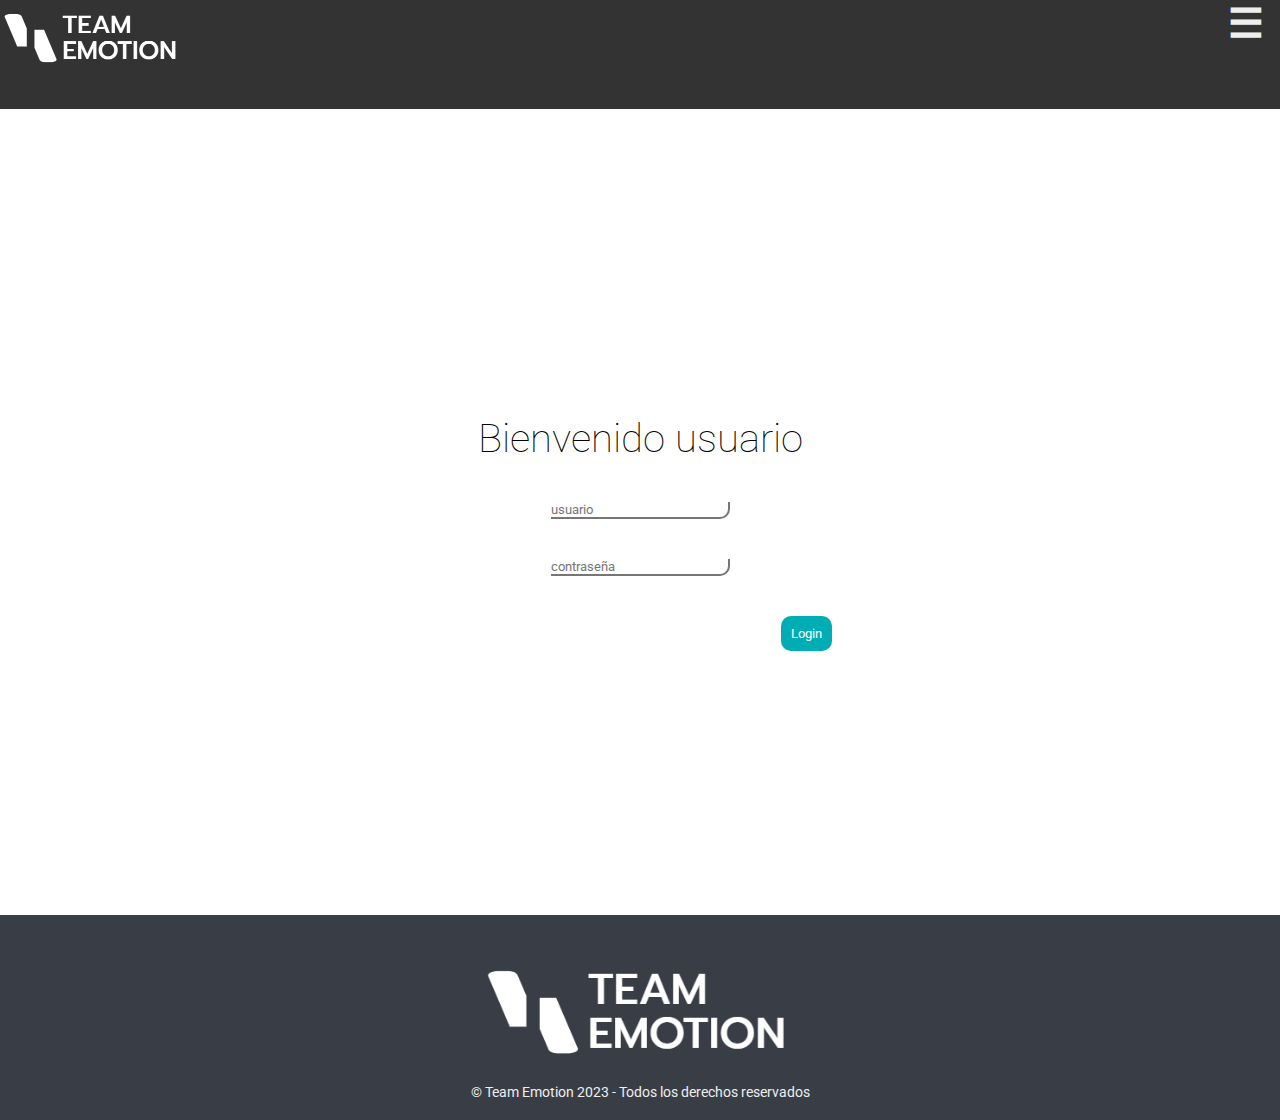
<file: index.html>
<!DOCTYPE html>
<html lang="en">
<head>
    <meta charset="UTF-8">
    <meta name="viewport" content="width=device-width, initial-scale=1.0">
    <title>Login</title>
    <link rel="stylesheet" href="./css/style.css">
    <link rel="preconnect" href="https://fonts.googleapis.com">
    <link rel="preconnect" href="https://fonts.gstatic.com" crossorigin>
    <link href="https://fonts.googleapis.com/css2?family=Roboto&display=swap" rel="stylesheet">
</head>
<body>
    <nav>
        <div class="navbar-container">
            <div class="logo">
                <a href="index.html"><img src="./assets/img/logoDesign.png" alt="logo empresa"></a>
            </div>
            <div class="menu">
                <a class="login" href="./index.html">LOGIN</a>
            </div>
        </div>
        <div class="menu-icon" onclick="toggleMenu()">
            <span class="bigmac">&#9776;</span>
        </div>
    </nav>
    <section id="login">
        <h1>Bienvenido usuario</h1>
        <form action="./team.html">
            <input id="user" placeholder="usuario">
            <input id="password"placeholder="contraseña" type="password">
           <input type="submit" value="Login">
        </form>
    </section>
    <footer>
        <div class="container-footer">
            <div class="social-media">
            </div>
            <img src="./assets/img/logoDesign.png" alt="">
            <p>&copy; Team Emotion 2023 - Todos los derechos reservados</p>
        </div>
    </footer>
</body>
<script src="./js/app.js"></script>
</html>
</file>
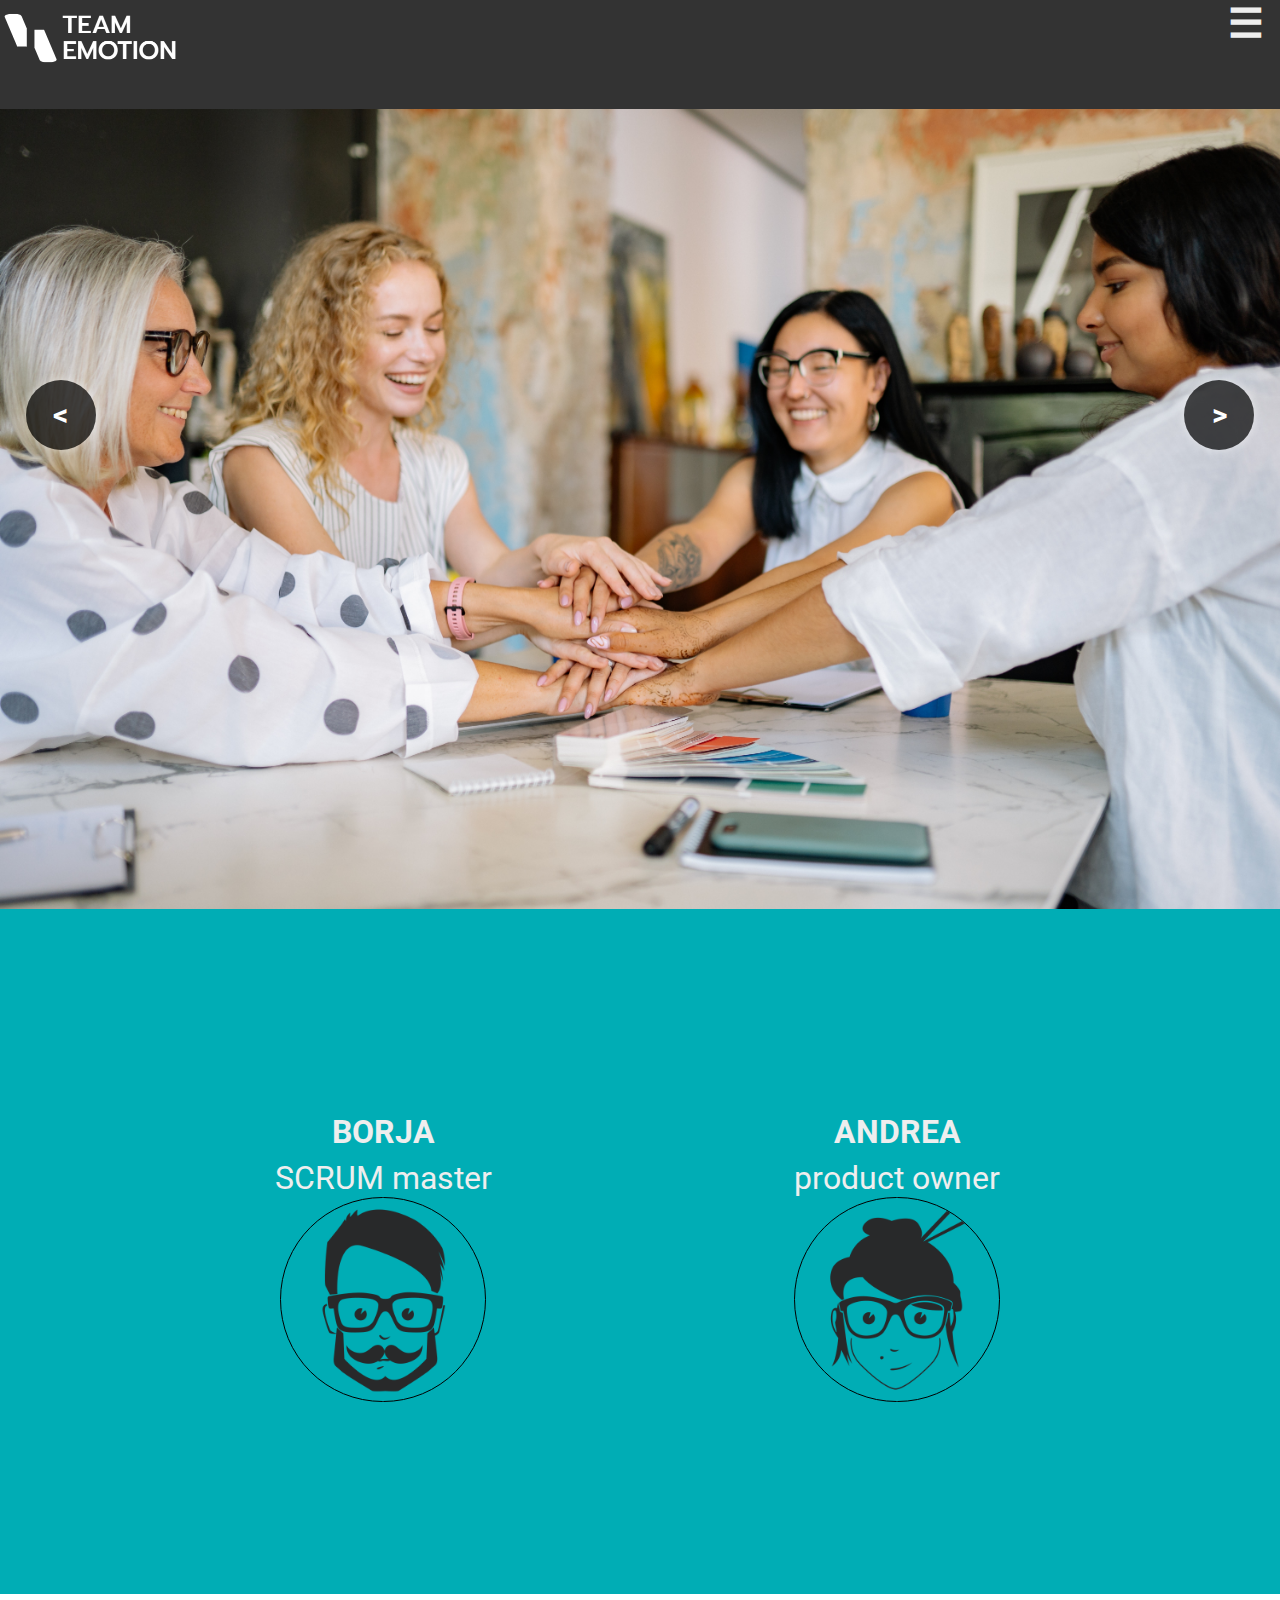
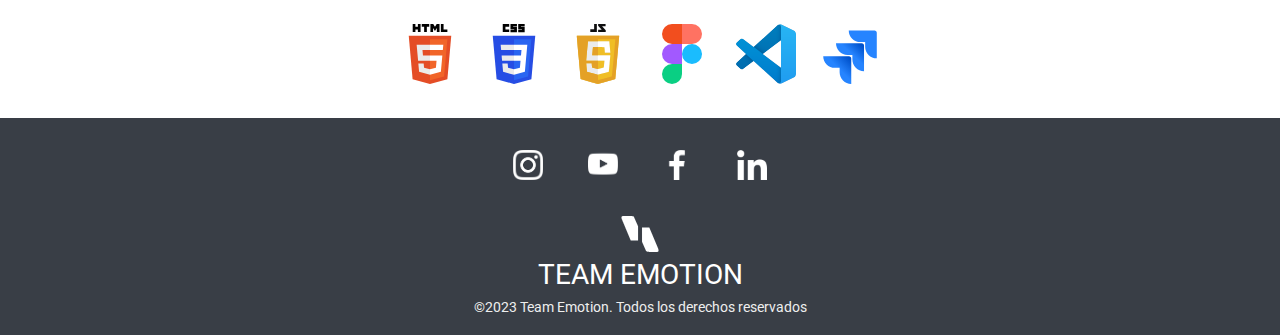
<file: team.html>
<!DOCTYPE html>
<html lang="en">
<head>
    <meta charset="UTF-8">
    <meta name="viewport" content="width=device-width, initial-scale=1.0">
    <title>Document</title>
    <link rel="stylesheet" href="./css/style.css">
    <link rel="preconnect" href="https://fonts.googleapis.com">
    <link rel="preconnect" href="https://fonts.gstatic.com" crossorigin>
    <link href="https://fonts.googleapis.com/css2?family=Roboto&display=swap" rel="stylesheet">
</head>
    <nav>
        <div class="navbar-container">
            <div id="logo" class="logo">
                <a href="index.html"><img src="./assets/img/logoDesign.png" alt="logo empresa"></a>
            </div>
            <div class="menu">
                <a class="login" href="./index.html">LOGOUT</a>
            </div>
        </div>
        <div class="menu-icon" onclick="toggleMenu()">
            <span class="bigmac">&#9776;</span>
        </div>
    </nav>
    <div class="slogan"><h1>TU ÉXITO NUESTRAS EMOCIONES</h1></div>
    <div class="container-slider">
        <div class="btn btn-back">
            &#60
        </div>
        <div class="btn btn-forward">
            &#62
        </div>
        <img class="carrusel fade-in" src="./assets/img/1.jpg" alt="work-team">
    </div>
        <section>
            <div class="people">
                <div class="people-left">
                    <div class="left-content">
                        <h2>BORJA</h2>
                        <p>SCRUM master</p>
                    </div>
                    <img class="borja-image" src="./assets/img/borja.png" alt="avatar-Borja">
                    <div class="emoticon">
                        <img src="./assets/img/triste.png" alt="gafitas de sol">
                        <p class="info-text">Estoy agobiado</p>
                    </div>
                </div>
        
                <div class="people-right">
                    <div class="right-content">
                        <h2>ANDREA</h2>
                        <p>product owner</p>
                    </div>
                    <img class="andrea-image" src="./assets/img/andrea.png" alt="avatar-Andrea">
                    <div class="emoticon">
                        <img src="./assets/img/gafas-de-sol.png" alt="gafitas de sol">
                        <p class="info-text">Soy la jefa</p>
                    </div>
                </div>
            </div>
        </section>
        <section>
            <div id="herramientas">
                <a href="https://en.wikipedia.org/wiki/HTML5" onmouseover="changeToolsBackground('#f63c0544')"><img src="assets/img/herramientas/HTML5_logo_and_wordmark.svg"></a>
                <a href="https://en.wikipedia.org/wiki/CSS" onmouseover="changeToolsBackground('#1f4ceb44')"><img src="assets/img/herramientas/CSS3_logo_and_wordmark.svg"></a>
                <a href="https://en.wikipedia.org/wiki/JavaScript" onmouseover="changeToolsBackground('#f09d0044')"><img src="assets/img/herramientas/Javascript-shield.svg"></a>
                <a href="https://en.wikipedia.org/wiki/Figma_(software)" onmouseover="changeToolsBackground('#00d37944')"><img src="assets/img/herramientas/figma-icon.svg"></a>
                <a href="https://en.wikipedia.org/wiki/Visual_Studio_Code" onmouseover="changeToolsBackground('#00abf944')"><img src="assets/img/herramientas/Visual_Studio_Code_1.35_icon.svg"></a>
                <a href="https://es.wikipedia.org/wiki/Jira" onmouseover="changeToolsBackground('#0059d944')"><img src="assets/img/herramientas/jira-1.svg"></a>
            </div>
        </section>
        <footer>
            <div class="container-footer">
                <div class="social-media">
                    <a href="https://www.instagram.com/"><img src="./assets/img/instagram-01.png" alt="instagram"></a>
                    <a href="https://www.youtube.com/"><img src="./assets/img/youtube-01.png" alt="youtube"></a>
                    <a href="https://www.facebook.com/"><img src="./assets/img/facebook-01.png" alt="facebook"></a>
                    <a href="https://www.linkedin.com/"><img src="./assets/img/linkedin-01_720.png" alt="linkedin"></a>
                </div>
                <img id="logo_footer" src="assets/img/herramientas/isotipo_blanco.svg" alt="isotipo blanco">

                <div class="logotipo_blanco">
                    TEAM EMOTION
                </div>
                <p>&copy;2023 Team Emotion. Todos los derechos reservados</p>

            </div>
        </footer>
        
</body>

<script src="./js/app.js"></script>
</html>
</file>
<file: css/style.css>
@import url(./navbar-style.css);
@import url(./slider-style.css);
@import url(./about-style.css);
@import url(./login-style.css);
@import url(./tools-style.css);
@import url(./footer-style.css);
@import url(./herramientas.css);

:root{
    --black: #222831;
    --grey:  #393E46;
    --blue:  #00ADB5;
    --white: #EEEEEE;
}

*{
    padding: 0;
    margin: 0;
    box-sizing: border-box;
    font-family: 'Roboto', sans-serif;

}
</file>
